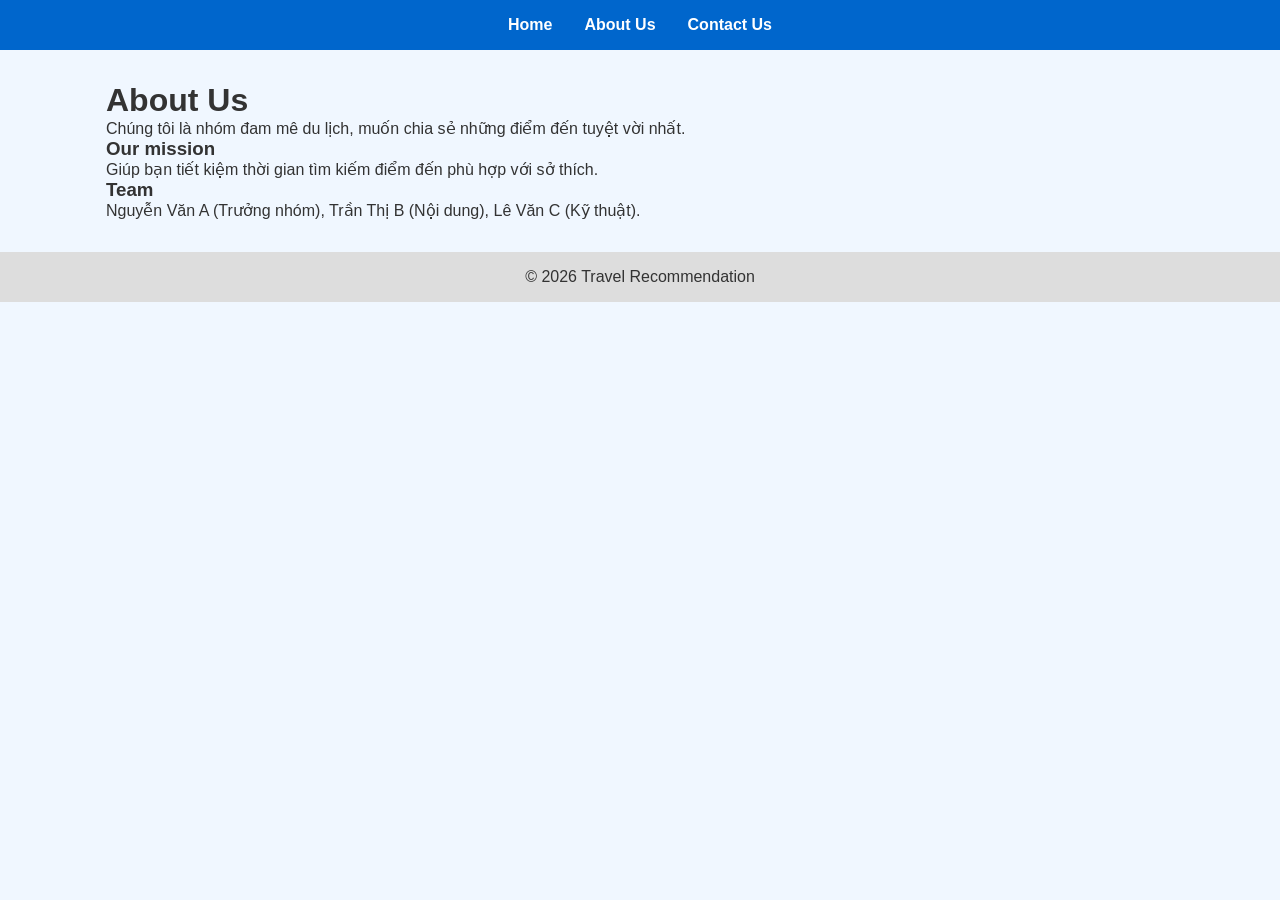
<file: about.html>
<!DOCTYPE html>
<html lang="vi">
<head>
    <meta charset="UTF-8">
    <title>About Us</title>
    <link rel="stylesheet" href="style.css">
</head>
<body>
    <nav>
        <ul>
            <li><a href="index.html">Home</a></li>
            <li><a href="about.html">About Us</a></li>
            <li><a href="contact.html">Contact Us</a></li>
        </ul>
    </nav>

    <main>
        <h1>About Us</h1>
        <p>Chúng tôi là nhóm đam mê du lịch, muốn chia sẻ những điểm đến tuyệt vời nhất.</p>
        <h3>Our mission</h3>
        <p>Giúp bạn tiết kiệm thời gian tìm kiếm điểm đến phù hợp với sở thích.</p>
        <h3>Team</h3>
        <p>Nguyễn Văn A (Trưởng nhóm), Trần Thị B (Nội dung), Lê Văn C (Kỹ thuật).</p>
    </main>

    <footer>
        <p>&copy; 2026 Travel Recommendation</p>
    </footer>
</body>
</html>
</file>
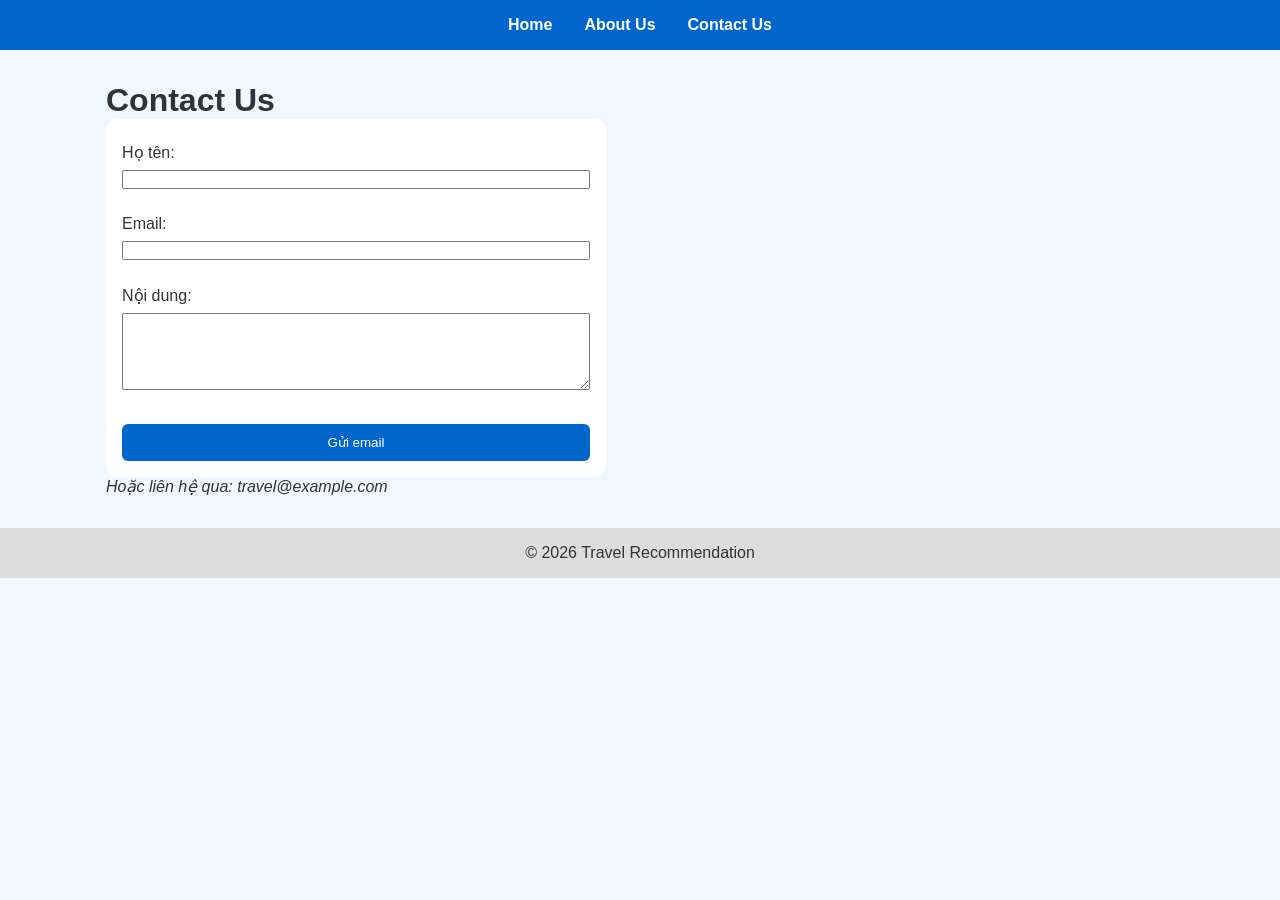
<file: contact.html>
<!DOCTYPE html>
<html lang="vi">
<head>
    <meta charset="UTF-8">
    <title>Contact Us</title>
    <link rel="stylesheet" href="style.css">
</head>
<body>
    <nav>
        <ul>
            <li><a href="index.html">Home</a></li>
            <li><a href="about.html">About Us</a></li>
            <li><a href="contact.html">Contact Us</a></li>
        </ul>
    </nav>

    <main>
        <h1>Contact Us</h1>
        <form action="mailto:your-email@example.com" method="post" enctype="text/plain">
            <label>Họ tên:</label>
            <input type="text" name="name" required><br>

            <label>Email:</label>
            <input type="email" name="email" required><br>

            <label>Nội dung:</label>
            <textarea name="message" rows="5" required></textarea><br>

            <button type="submit">Gửi email</button>
        </form>
        <p><em>Hoặc liên hệ qua: travel@example.com</em></p>
    </main>

    <footer>
        <p>&copy; 2026 Travel Recommendation</p>
    </footer>
</body>
</html>
</file>
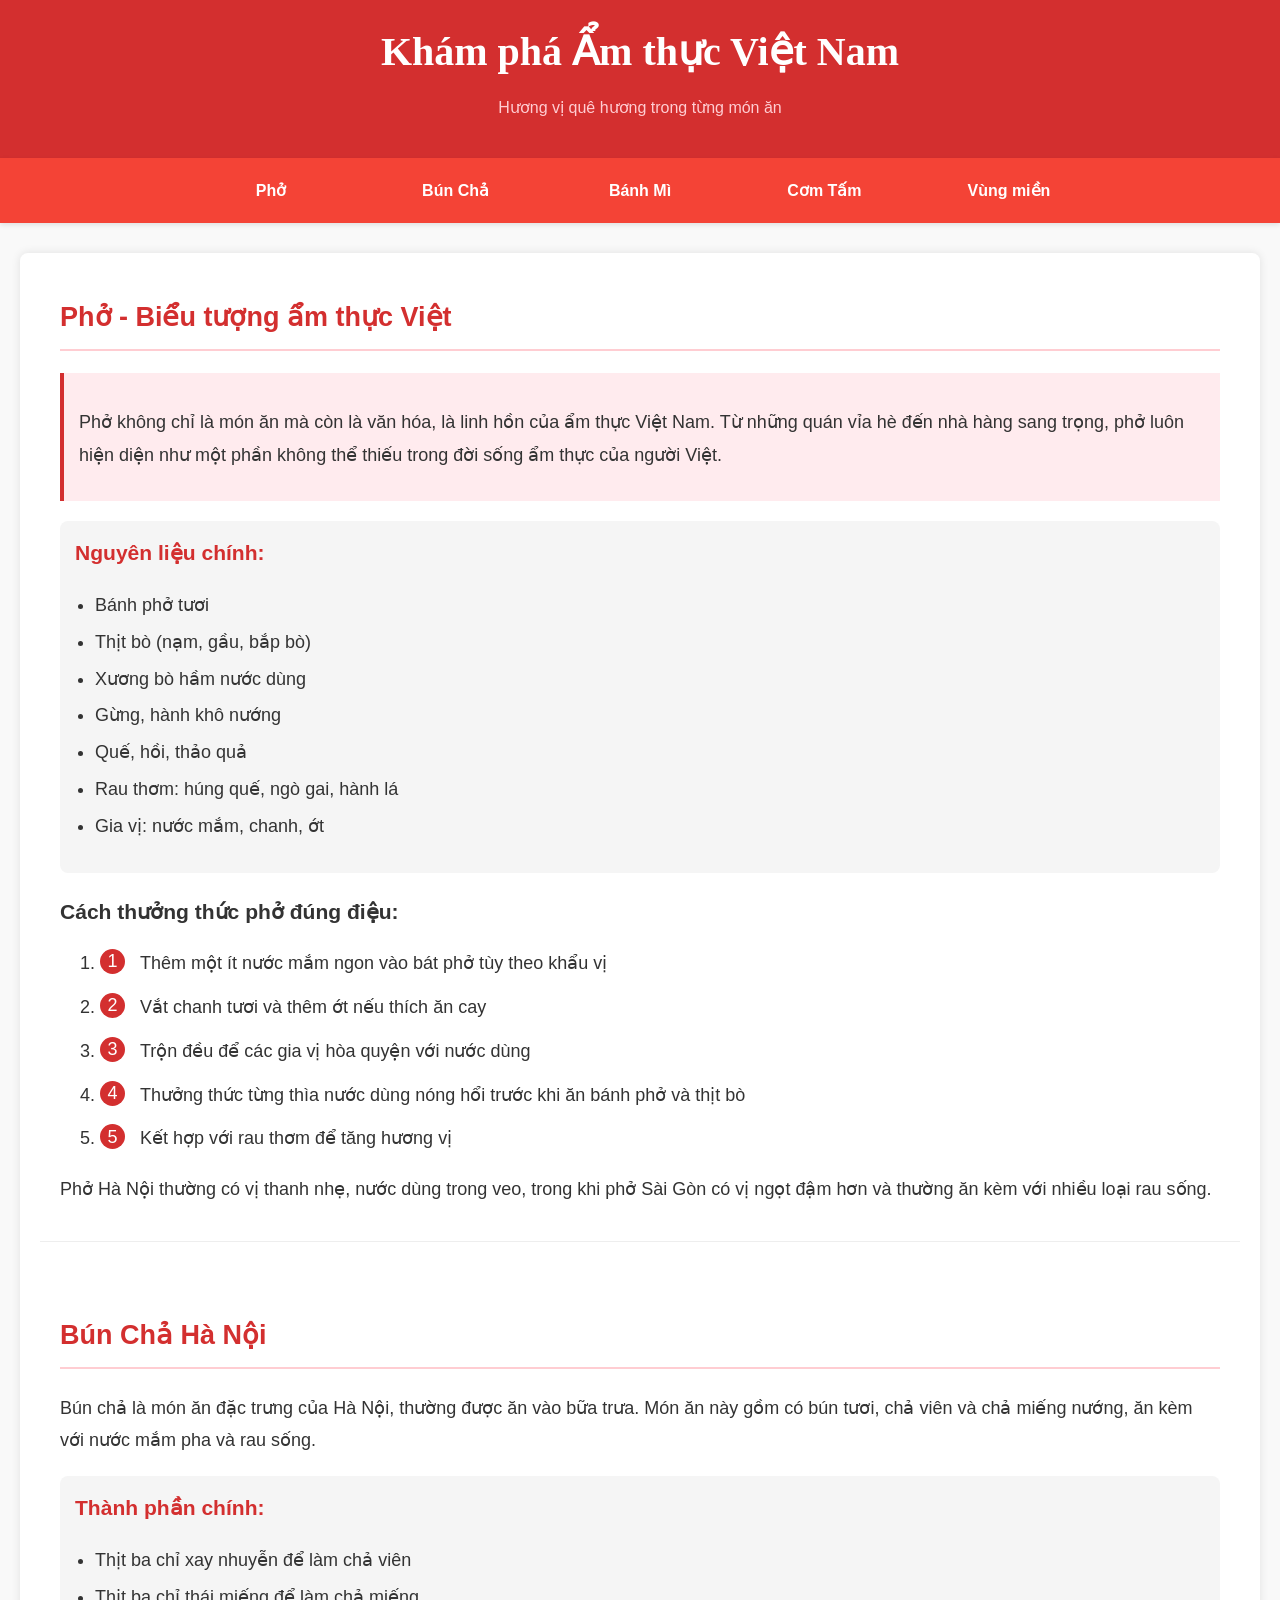
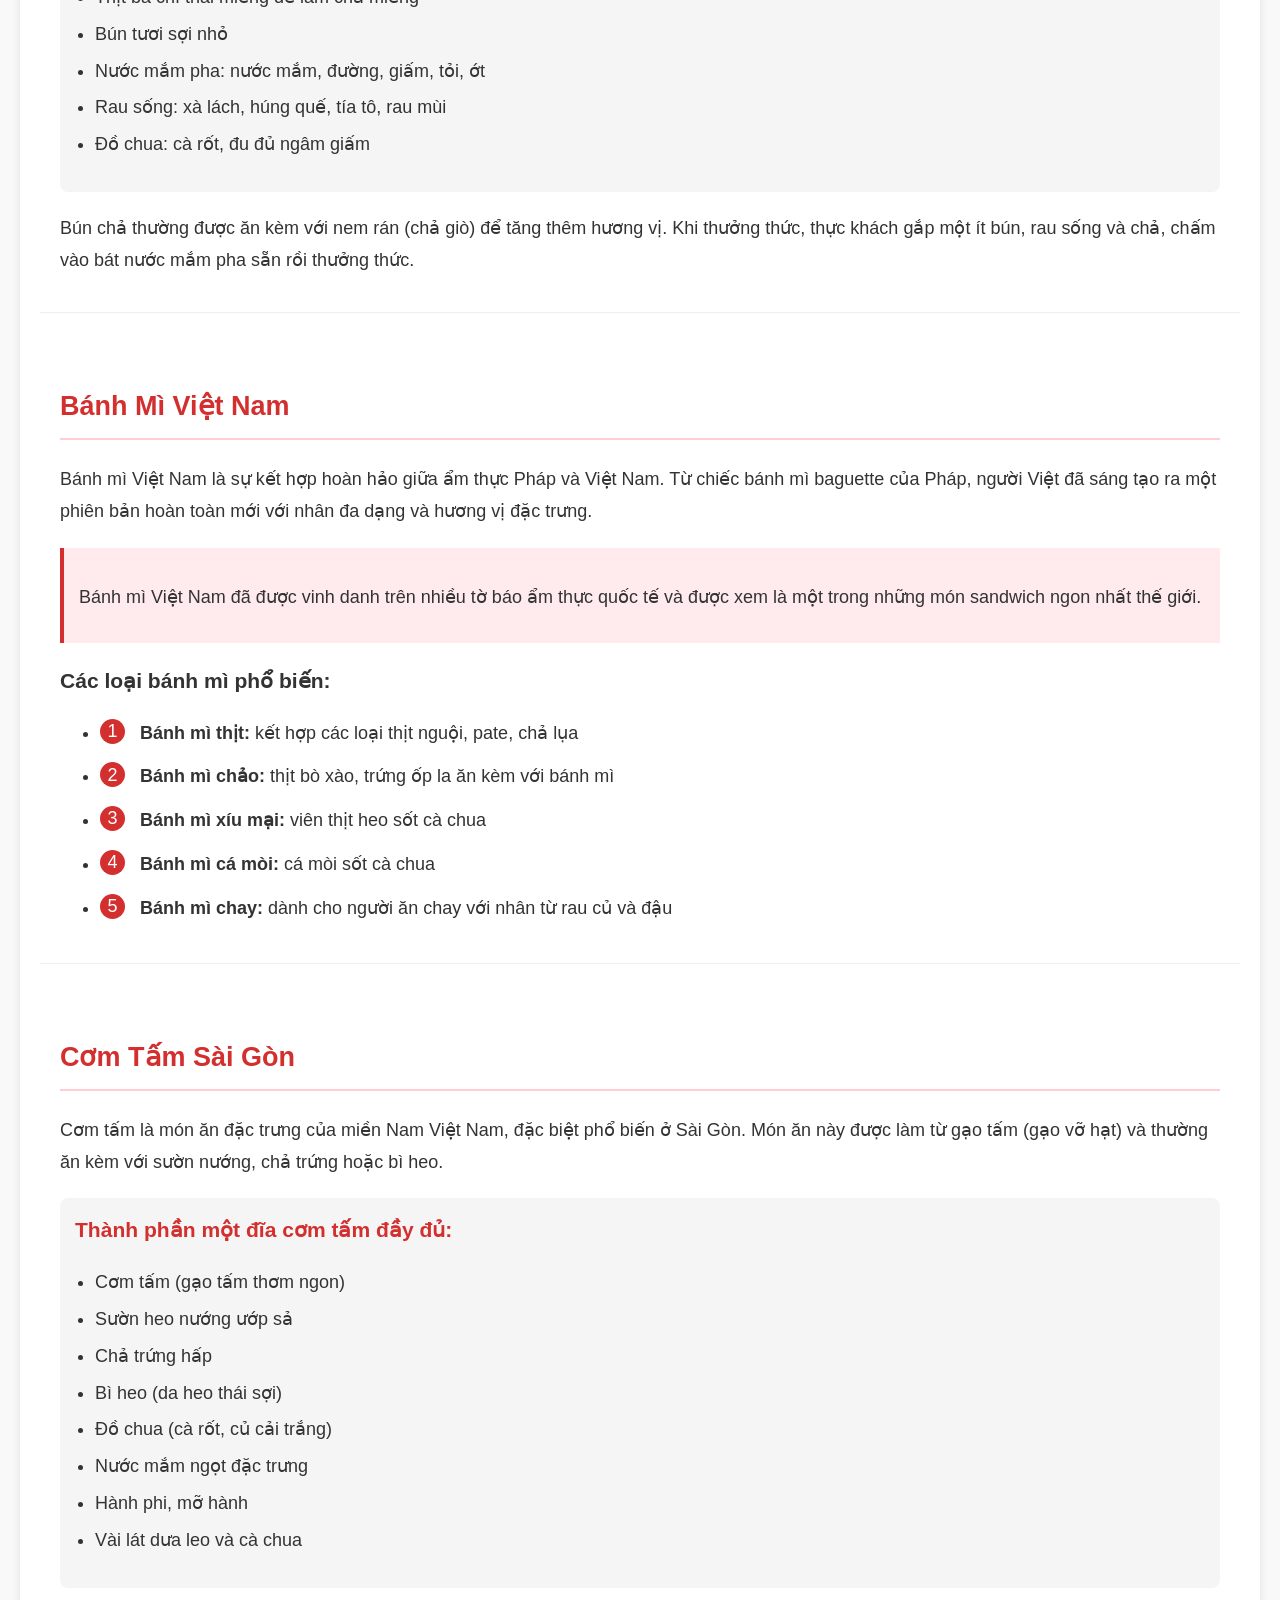
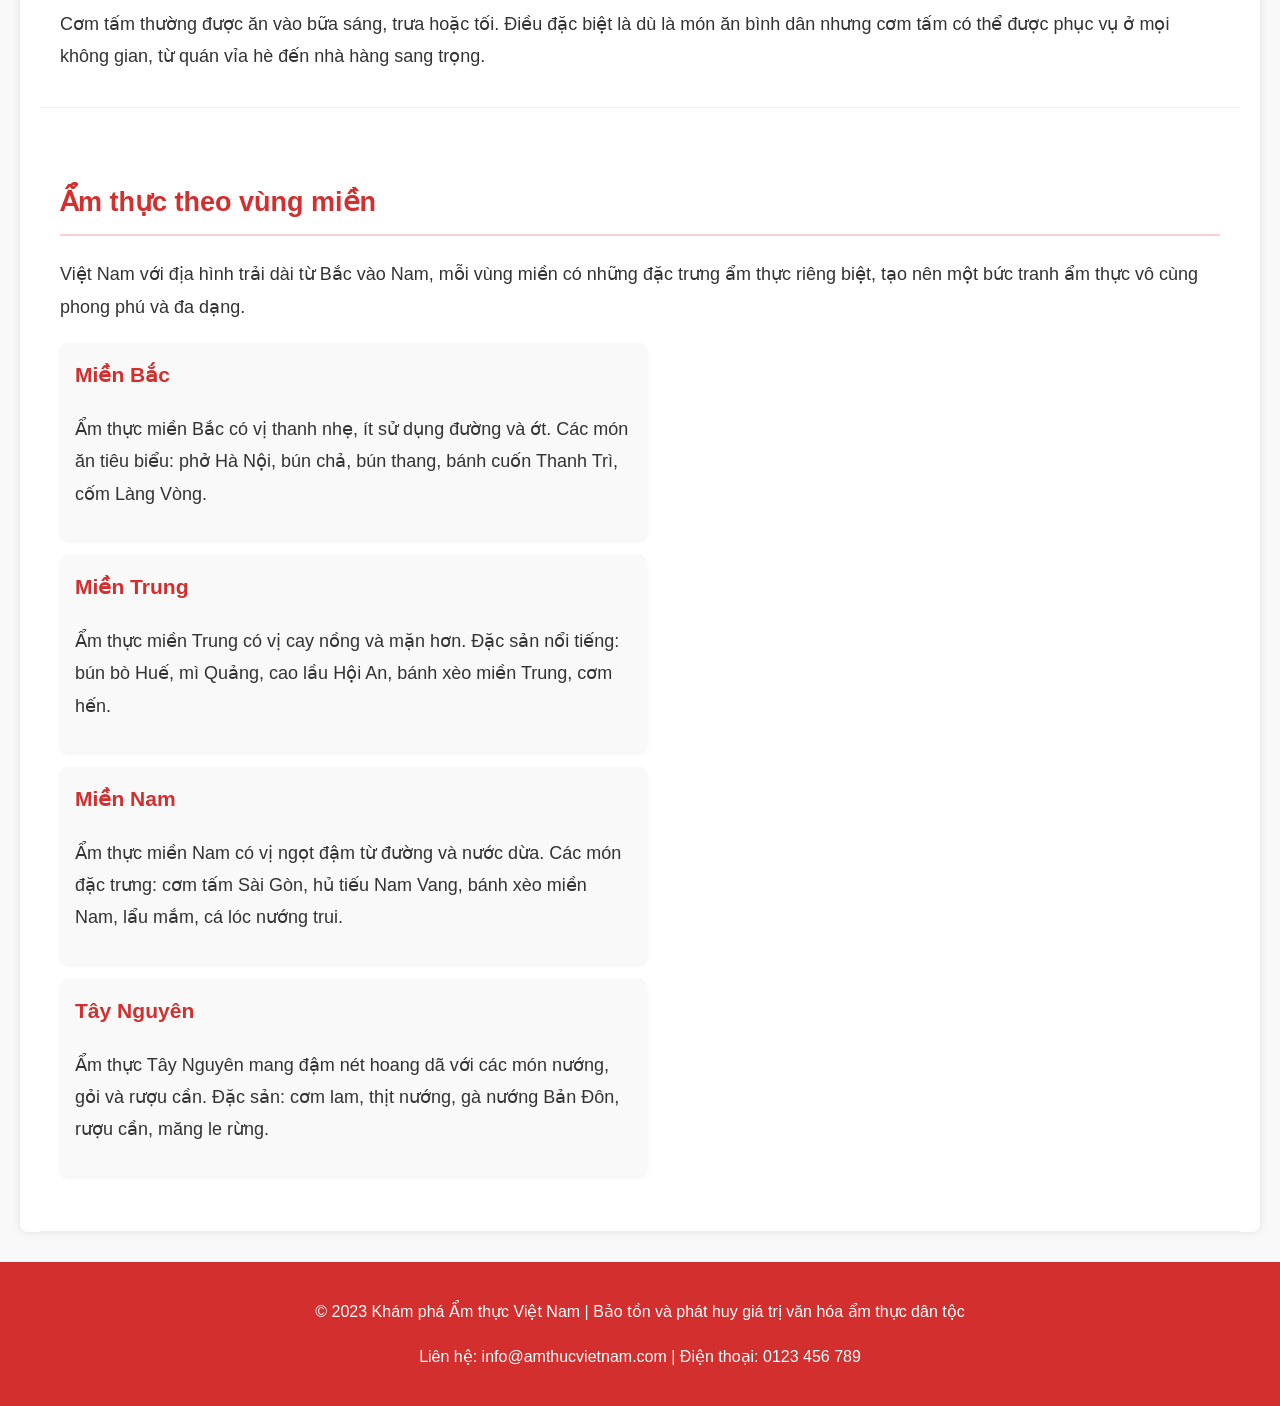
<file: Project-test.html>
<!DOCTYPE html>
<html lang="vi">
<head>
    <meta charset="UTF-8">
    <meta name="viewport" content="width=device-width, initial-scale=1.0">
    <title>Khám phá Ẩm thực Việt Nam</title>
    <style>
        /* Main CSS Stylesheet for all three pages */
        
        /* Style the body tag */
        body {
            font-family: 'Segoe UI', Tahoma, Geneva, Verdana, sans-serif;
            font-size: 16px;
            margin: 0;
            padding: 0;
            line-height: 1.6;
            color: #333;
            background-color: #f9f9f9;
        }

        /* Style the header tag */
        header {
            background-color: #d32f2f;
            color: white;
            padding: 20px 0;
            box-shadow: 0 2px 5px rgba(0,0,0,0.1);
        }

        /* Style the nav tag */
        nav {
            background-color: #f44336;
            padding: 10px 0;
            box-shadow: 0 2px 5px rgba(0,0,0,0.1);
        }

        /* Style the main tag */
        main {
            background-color: #ffffff;
            font-size: 18px;
            padding: 20px;
            max-width: 1200px;
            margin: 20px auto;
            border-radius: 8px;
            box-shadow: 0 0 10px rgba(0,0,0,0.1);
        }

        /* Style the footer tag */
        footer {
            background-color: #d32f2f;
            color: white;
            text-align: center;
            padding: 20px 0;
            margin-top: 30px;
        }

        /* Style the li tag */
        li {
            display: inline-block;
            width: 150px;
            text-align: center;
        }

        /* Style the h1 tag */
        h1 {
            text-align: center;
            font-family: Georgia, 'Times New Roman', Times, serif;
            color: #ffffff;
            margin: 0;
            font-size: 2.5rem;
        }

        /* Style the p tag */
        p {
            line-height: 1.8;
            margin-bottom: 15px;
        }

        /* Additional styles for better appearance */
        nav ul {
            list-style-type: none;
            padding: 0;
            margin: 0;
            text-align: center;
        }

        nav li {
            margin: 0 15px;
        }

        nav a {
            color: white;
            text-decoration: none;
            padding: 10px 15px;
            display: block;
            border-radius: 4px;
            transition: background-color 0.3s;
            font-weight: bold;
        }

        nav a:hover {
            background-color: #b71c1c;
        }

        .container {
            max-width: 1200px;
            margin: 0 auto;
            padding: 0 20px;
        }

        .dish-section {
            margin: 30px 0;
            padding: 20px;
            border-bottom: 1px solid #eee;
        }

        .dish-section h2 {
            color: #d32f2f;
            border-bottom: 2px solid #ffcdd2;
            padding-bottom: 10px;
        }

        .dish-image {
            width: 100%;
            max-width: 500px;
            height: auto;
            border-radius: 8px;
            margin: 15px 0;
            box-shadow: 0 4px 8px rgba(0,0,0,0.1);
        }

        .highlight {
            background-color: #ffebee;
            padding: 15px;
            border-left: 4px solid #d32f2f;
            margin: 20px 0;
        }

        .ingredients {
            background-color: #f5f5f5;
            padding: 15px;
            border-radius: 8px;
            margin: 20px 0;
        }

        .ingredients h3 {
            margin-top: 0;
            color: #d32f2f;
        }

        .ingredients ul {
            padding-left: 20px;
        }

        .ingredients li {
            display: list-item;
            width: auto;
            text-align: left;
            margin-bottom: 8px;
        }

        .recipe-steps {
            counter-reset: step-counter;
            margin: 20px 0;
        }

        .recipe-steps li {
            display: list-item;
            width: auto;
            text-align: left;
            margin-bottom: 15px;
            position: relative;
            padding-left: 40px;
        }

        .recipe-steps li:before {
            counter-increment: step-counter;
            content: counter(step-counter);
            background-color: #d32f2f;
            color: white;
            width: 25px;
            height: 25px;
            border-radius: 50%;
            display: inline-flex;
            align-items: center;
            justify-content: center;
            position: absolute;
            left: 0;
            top: 0;
        }

        .region-list {
            display: flex;
            flex-wrap: wrap;
            justify-content: space-between;
            margin: 20px 0;
        }

        .region-item {
            flex-basis: 48%;
            background-color: #f9f9f9;
            padding: 15px;
            margin-bottom: 15px;
            border-radius: 8px;
            box-shadow: 0 2px 4px rgba(0,0,0,0.05);
        }

        .region-item h3 {
            color: #d32f2f;
            margin-top: 0;
        }

        @media (max-width: 768px) {
            .region-item {
                flex-basis: 100%;
            }
            
            nav li {
                display: block;
                width: 100%;
                margin: 5px 0;
            }
        }
    </style>
</head>
<body>
    <header>
        <div class="container">
            <h1>Khám phá Ẩm thực Việt Nam</h1>
            <p style="text-align: center; color: #ffcdd2; margin-top: 10px;">Hương vị quê hương trong từng món ăn</p>
        </div>
    </header>
    
    <nav>
        <div class="container">
            <ul>
                <li><a href="#pho">Phở</a></li>
                <li><a href="#bun-cha">Bún Chả</a></li>
                <li><a href="#banh-mi">Bánh Mì</a></li>
                <li><a href="#com-tam">Cơm Tấm</a></li>
                <li><a href="#regions">Vùng miền</a></li>
            </ul>
        </div>
    </nav>
    
    <main class="container">
        <section class="dish-section" id="pho">
            <h2>Phở - Biểu tượng ẩm thực Việt</h2>
            <div class="highlight">
                <p>Phở không chỉ là món ăn mà còn là văn hóa, là linh hồn của ẩm thực Việt Nam. Từ những quán vỉa hè đến nhà hàng sang trọng, phở luôn hiện diện như một phần không thể thiếu trong đời sống ẩm thực của người Việt.</p>
            </div>
            
            <div class="ingredients">
                <h3>Nguyên liệu chính:</h3>
                <ul>
                    <li>Bánh phở tươi</li>
                    <li>Thịt bò (nạm, gầu, bắp bò)</li>
                    <li>Xương bò hầm nước dùng</li>
                    <li>Gừng, hành khô nướng</li>
                    <li>Quế, hồi, thảo quả</li>
                    <li>Rau thơm: húng quế, ngò gai, hành lá</li>
                    <li>Gia vị: nước mắm, chanh, ớt</li>
                </ul>
            </div>
            
            <h3>Cách thưởng thức phở đúng điệu:</h3>
            <ol class="recipe-steps">
                <li>Thêm một ít nước mắm ngon vào bát phở tùy theo khẩu vị</li>
                <li>Vắt chanh tươi và thêm ớt nếu thích ăn cay</li>
                <li>Trộn đều để các gia vị hòa quyện với nước dùng</li>
                <li>Thưởng thức từng thìa nước dùng nóng hổi trước khi ăn bánh phở và thịt bò</li>
                <li>Kết hợp với rau thơm để tăng hương vị</li>
            </ol>
            
            <p>Phở Hà Nội thường có vị thanh nhẹ, nước dùng trong veo, trong khi phở Sài Gòn có vị ngọt đậm hơn và thường ăn kèm với nhiều loại rau sống.</p>
        </section>
        
        <section class="dish-section" id="bun-cha">
            <h2>Bún Chả Hà Nội</h2>
            <p>Bún chả là món ăn đặc trưng của Hà Nội, thường được ăn vào bữa trưa. Món ăn này gồm có bún tươi, chả viên và chả miếng nướng, ăn kèm với nước mắm pha và rau sống.</p>
            
            <div class="ingredients">
                <h3>Thành phần chính:</h3>
                <ul>
                    <li>Thịt ba chỉ xay nhuyễn để làm chả viên</li>
                    <li>Thịt ba chỉ thái miếng để làm chả miếng</li>
                    <li>Bún tươi sợi nhỏ</li>
                    <li>Nước mắm pha: nước mắm, đường, giấm, tỏi, ớt</li>
                    <li>Rau sống: xà lách, húng quế, tía tô, rau mùi</li>
                    <li>Đồ chua: cà rốt, đu đủ ngâm giấm</li>
                </ul>
            </div>
            
            <p>Bún chả thường được ăn kèm với nem rán (chả giò) để tăng thêm hương vị. Khi thưởng thức, thực khách gắp một ít bún, rau sống và chả, chấm vào bát nước mắm pha sẵn rồi thưởng thức.</p>
        </section>
        
        <section class="dish-section" id="banh-mi">
            <h2>Bánh Mì Việt Nam</h2>
            <p>Bánh mì Việt Nam là sự kết hợp hoàn hảo giữa ẩm thực Pháp và Việt Nam. Từ chiếc bánh mì baguette của Pháp, người Việt đã sáng tạo ra một phiên bản hoàn toàn mới với nhân đa dạng và hương vị đặc trưng.</p>
            
            <div class="highlight">
                <p>Bánh mì Việt Nam đã được vinh danh trên nhiều tờ báo ẩm thực quốc tế và được xem là một trong những món sandwich ngon nhất thế giới.</p>
            </div>
            
            <h3>Các loại bánh mì phổ biến:</h3>
            <ul class="recipe-steps">
                <li><strong>Bánh mì thịt:</strong> kết hợp các loại thịt nguội, pate, chả lụa</li>
                <li><strong>Bánh mì chảo:</strong> thịt bò xào, trứng ốp la ăn kèm với bánh mì</li>
                <li><strong>Bánh mì xíu mại:</strong> viên thịt heo sốt cà chua</li>
                <li><strong>Bánh mì cá mòi:</strong> cá mòi sốt cà chua</li>
                <li><strong>Bánh mì chay:</strong> dành cho người ăn chay với nhân từ rau củ và đậu</li>
            </ul>
        </section>
        
        <section class="dish-section" id="com-tam">
            <h2>Cơm Tấm Sài Gòn</h2>
            <p>Cơm tấm là món ăn đặc trưng của miền Nam Việt Nam, đặc biệt phổ biến ở Sài Gòn. Món ăn này được làm từ gạo tấm (gạo vỡ hạt) và thường ăn kèm với sườn nướng, chả trứng hoặc bì heo.</p>
            
            <div class="ingredients">
                <h3>Thành phần một đĩa cơm tấm đầy đủ:</h3>
                <ul>
                    <li>Cơm tấm (gạo tấm thơm ngon)</li>
                    <li>Sườn heo nướng ướp sả</li>
                    <li>Chả trứng hấp</li>
                    <li>Bì heo (da heo thái sợi)</li>
                    <li>Đồ chua (cà rốt, củ cải trắng)</li>
                    <li>Nước mắm ngọt đặc trưng</li>
                    <li>Hành phi, mỡ hành</li>
                    <li>Vài lát dưa leo và cà chua</li>
                </ul>
            </div>
            
            <p>Cơm tấm thường được ăn vào bữa sáng, trưa hoặc tối. Điều đặc biệt là dù là món ăn bình dân nhưng cơm tấm có thể được phục vụ ở mọi không gian, từ quán vỉa hè đến nhà hàng sang trọng.</p>
        </section>
        
        <section class="dish-section" id="regions">
            <h2>Ẩm thực theo vùng miền</h2>
            <p>Việt Nam với địa hình trải dài từ Bắc vào Nam, mỗi vùng miền có những đặc trưng ẩm thực riêng biệt, tạo nên một bức tranh ẩm thực vô cùng phong phú và đa dạng.</p>
            
            <div class="region-list">
                <div class="region-item">
                    <h3>Miền Bắc</h3>
                    <p>Ẩm thực miền Bắc có vị thanh nhẹ, ít sử dụng đường và ớt. Các món ăn tiêu biểu: phở Hà Nội, bún chả, bún thang, bánh cuốn Thanh Trì, cốm Làng Vòng.</p>
                </div>
                
                <div class="region-item">
                    <h3>Miền Trung</h3>
                    <p>Ẩm thực miền Trung có vị cay nồng và mặn hơn. Đặc sản nổi tiếng: bún bò Huế, mì Quảng, cao lầu Hội An, bánh xèo miền Trung, cơm hến.</p>
                </div>
                
                <div class="region-item">
                    <h3>Miền Nam</h3>
                    <p>Ẩm thực miền Nam có vị ngọt đậm từ đường và nước dừa. Các món đặc trưng: cơm tấm Sài Gòn, hủ tiếu Nam Vang, bánh xèo miền Nam, lẩu mắm, cá lóc nướng trui.</p>
                </div>
                
                <div class="region-item">
                    <h3>Tây Nguyên</h3>
                    <p>Ẩm thực Tây Nguyên mang đậm nét hoang dã với các món nướng, gỏi và rượu cần. Đặc sản: cơm lam, thịt nướng, gà nướng Bản Đôn, rượu cần, măng le rừng.</p>
                </div>
            </div>
        </section>
    </main>
    
    <footer>
        <div class="container">
            <p>© 2023 Khám phá Ẩm thực Việt Nam | Bảo tồn và phát huy giá trị văn hóa ẩm thực dân tộc</p>
            <p>Liên hệ: info@amthucvietnam.com | Điện thoại: 0123 456 789</p>
        </div>
    </footer>
</body>
</html>
</file>
<file: style.css>
* {
    margin: 0;
    padding: 0;
    box-sizing: border-box;
}

body {
    font-family: Arial, sans-serif;
    background: #f0f7ff;
    color: #333;
}

nav {
    background: #0066cc;
    padding: 1rem;
}

nav ul {
    display: flex;
    justify-content: center;
    gap: 2rem;
    list-style: none;
}

nav a {
    color: white;
    text-decoration: none;
    font-weight: bold;
}

main {
    max-width: 1100px;
    margin: 2rem auto;
    padding: 0 1rem;
}

.intro {
    text-align: center;
    margin-bottom: 2rem;
}

.recommendation {
    background: white;
    padding: 1rem;
    margin-bottom: 2rem;
    border-radius: 12px;
    box-shadow: 0 2px 5px rgba(0,0,0,0.1);
}

.images {
    display: flex;
    gap: 1rem;
    margin: 1rem 0;
}

.images img {
    width: 48%;
    border-radius: 8px;
    object-fit: cover;
    height: 200px;
}

form {
    background: white;
    padding: 1rem;
    border-radius: 12px;
    max-width: 500px;
}

label, input, textarea, button {
    display: block;
    width: 100%;
    margin-top: 0.5rem;
}

button {
    background: #0066cc;
    color: white;
    border: none;
    padding: 0.7rem;
    border-radius: 6px;
    margin-top: 1rem;
    cursor: pointer;
}

footer {
    text-align: center;
    background: #ddd;
    padding: 1rem;
    margin-top: 2rem;
}
</file>
